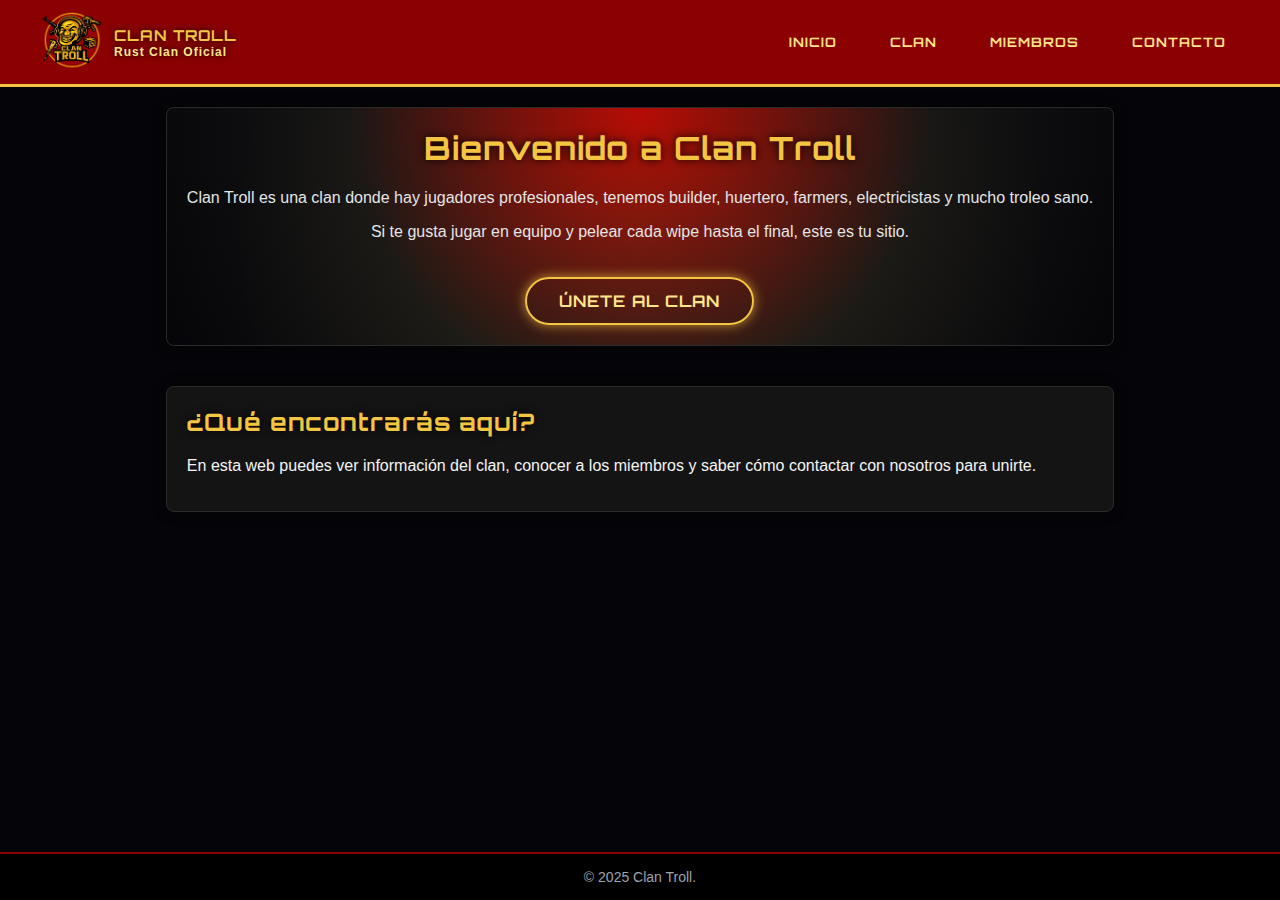
<file: index.html>
<!DOCTYPE html>
<html lang="es">
<head>
  <meta charset="UTF-8">
  <title>Clan Troll - Inicio</title>
  <meta name="viewport" content="width=device-width, initial-scale=1.0">

  <!-- Meta descripción -->
  <meta name="description" content="Clan Troll, clan de Rust centrado en PVP agresivo, raids organizadas y buen ambiente. Entra y descubre cómo unirte al clan.">

  <!-- Google Font Orbitron -->
  <link rel="stylesheet" href="https://fonts.googleapis.com/css2?family=Orbitron:wght@500;700&display=swap">

  <!-- Favicon (genera un favicon.ico con tu logo y ponlo en la carpeta) -->
  <link rel="icon" href="favicon.ico" type="image/x-icon">

  <style>
    body {
      margin:0;
      font-family: Arial, sans-serif;
      background:#050509;
      color:#f5f5f5;
      min-height:100vh;
      display:flex;
      flex-direction:column;
    }
    header {
      background:#8b0000;
      padding:10px 40px;
      display:flex;
      align-items:center;
      justify-content:space-between;
      border-bottom:3px solid #f4c542;
    }
    .logo-box { display:flex; align-items:center; gap:10px; }
    .logo-box img { height:64px; }
    .logo-text {
      font-family:"Orbitron", Arial, sans-serif;
      font-weight:700;
      color:#f4c542;
      text-shadow:0 0 6px #000;
      letter-spacing:1px;
      font-size:15px;
    }
    .logo-text span {
      display:block;
      font-family:Arial, sans-serif;
      font-size:12px;
      color:#ffe48a;
    }
    nav ul { list-style:none; margin:0; padding:0; display:flex; gap:25px; }
    nav a {
      color:#ffe48a; text-decoration:none; padding:10px 14px;
      border-radius:20px; font-weight:bold; text-transform:uppercase;
      font-size:13px; letter-spacing:1px; transition:background 0.2s, transform 0.1s;
      font-family:"Orbitron", Arial, sans-serif;
    }
    nav a:hover { background:#f4c542; color:#000; transform:translateY(-1px); }

    main {
      max-width:1100px; margin:20px auto; padding:0 15px 40px;
      flex:1;
    }
    section {
      margin-bottom:40px; background:#141414; border:1px solid #2b2b2b;
      border-radius:8px; padding:20px; box-shadow:0 0 12px rgba(0,0,0,0.6);
    }
    h1, h2 {
      color:#f4c542; margin-top:0; text-shadow:0 0 8px #000;
      font-family:"Orbitron", Arial, sans-serif;
      letter-spacing:1px;
    }

    .hero {
      text-align:center;
      background:radial-gradient(circle at top, #b30000 0, #141414 55%, #050509 100%);
      position:relative;
      overflow:hidden;
    }
    .hero::before {
      content:"";
      position:absolute;
      width:140%;
      height:140%;
      background:radial-gradient(circle, rgba(244,197,66,0.12) 0, transparent 60%);
      top:-20%;
      left:-20%;
      opacity:0.7;
    }
    .hero p { color:#e5e5e5; position:relative; z-index:1; }
    .hero h1 { position:relative; z-index:1; }

    .btn-neon {
      position:relative;
      z-index:1;
      display:inline-block;
      margin-top:20px;
      padding:12px 32px;
      color:#ffe48a;
      text-decoration:none;
      text-transform:uppercase;
      font-weight:bold;
      letter-spacing:1px;
      border:2px solid #f4c542;
      border-radius:999px;
      box-shadow:0 0 12px rgba(244,197,66,0.7);
      transition:box-shadow 0.2s, transform 0.1s, background 0.2s, color 0.2s;
      font-family:"Orbitron", Arial, sans-serif;
    }
    .btn-neon:hover {
      background:#f4c542;
      color:#000;
      box-shadow:0 0 24px rgba(244,197,66,0.9);
      transform:translateY(-2px);
    }

    footer {
      background:#000; color:#9ca3af; text-align:center;
      padding:15px; font-size:14px; border-top:2px solid #8b0000;
      margin-top:auto;
    }
    @media (max-width:768px) {
      header { flex-direction:column; align-items:flex-start; gap:10px; }
      nav ul { flex-wrap:wrap; }
    }
  </style>
</head>
<body>
  <header>
    <div class="logo-box">
      <img src="logo_2_2_1.jpg" alt="Logo Clan Troll">
      <div class="logo-text">
        CLAN TROLL
        <span>Rust Clan Oficial</span>
      </div>
    </div>
    <nav>
      <ul>
        <li><a href="index.html">INICIO</a></li>
        <li><a href="clan.html">CLAN</a></li>
        <li><a href="miembros.html">MIEMBROS</a></li>
        <li><a href="contacto.html">CONTACTO</a></li>
      </ul>
    </nav>
  </header>

  <main>
    <section class="hero">
      <h1>Bienvenido a Clan Troll</h1>
      <p>Clan Troll es una clan donde hay jugadores profesionales, tenemos builder, huertero, farmers, electricistas y  mucho troleo sano.</p>
      <p>Si te gusta jugar en equipo y pelear cada wipe hasta el final, este es tu sitio.</p>
      <a href="contacto.html" class="btn-neon">Únete al clan</a>
    </section>

    <section>
      <h2>¿Qué encontrarás aquí?</h2>
      <p>En esta web puedes ver información del clan, conocer a los miembros y saber cómo contactar con nosotros para unirte.</p>
    </section>
  </main>

  <footer>
    © 2025 Clan Troll.
  </footer>
</body>
</html>
</file>
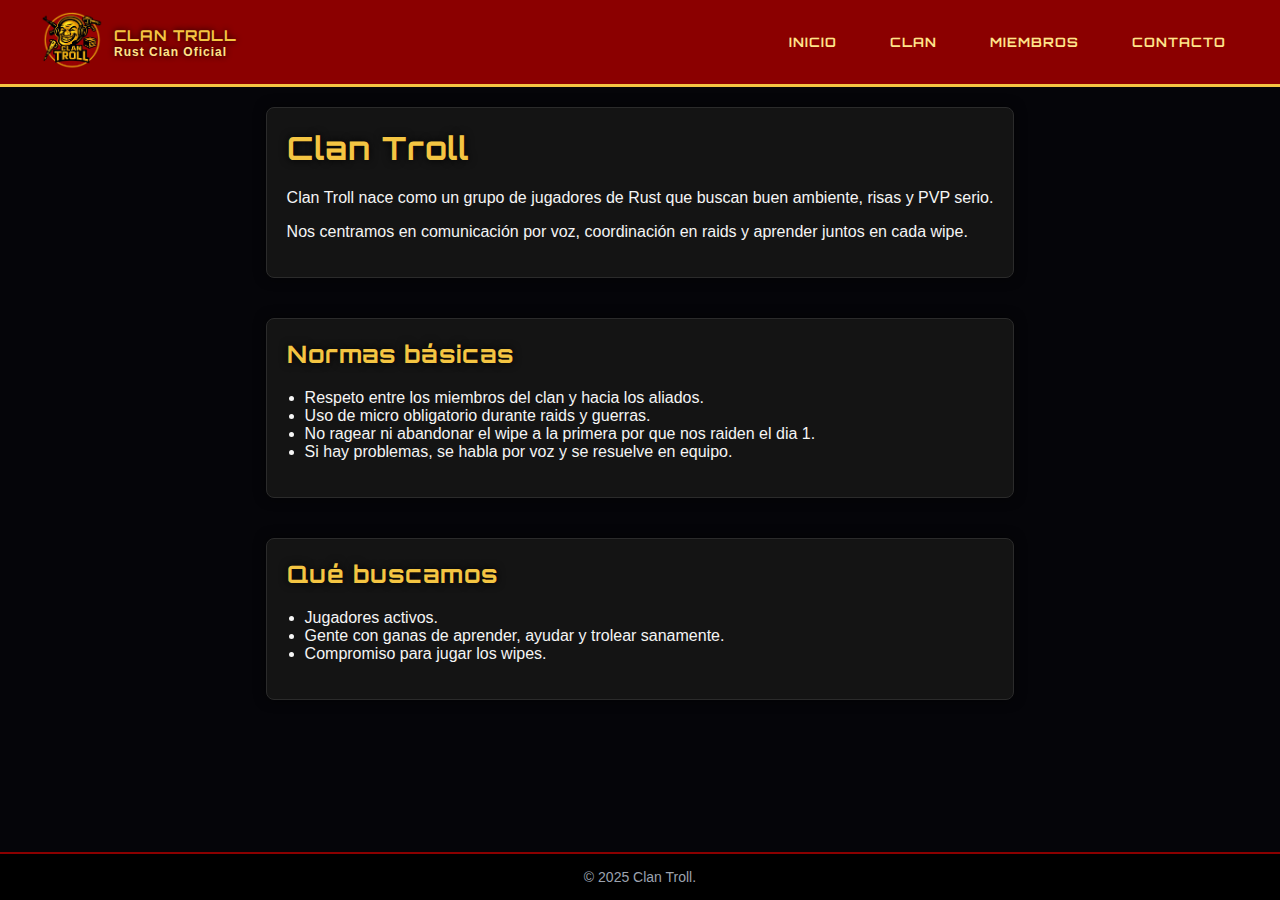
<file: clan.html>
<!DOCTYPE html>
<html lang="es">
<head>
  <meta charset="UTF-8">
  <title>Clan Troll - Clan</title>
  <meta name="viewport" content="width=device-width, initial-scale=1.0">

  <meta name="description" content="Información sobre Clan Troll: normas, estilo de juego y lo que buscamos en nuevos miembros para Rust.">
  <link rel="stylesheet" href="https://fonts.googleapis.com/css2?family=Orbitron:wght@500;700&display=swap">
  <link rel="icon" href="favicon.ico" type="image/x-icon">

  <style>
    body {
      margin:0;
      font-family: Arial, sans-serif;
      background:#050509;
      color:#f5f5f5;
      min-height:100vh;
      display:flex;
      flex-direction:column;
    }
    header {
      background:#8b0000; padding:10px 40px;
      display:flex; align-items:center; justify-content:space-between;
      border-bottom:3px solid #f4c542;
    }
    .logo-box { display:flex; align-items:center; gap:10px; }
    .logo-box img { height:64px; }
    .logo-text {
      font-family:"Orbitron", Arial, sans-serif;
      font-weight:700;
      color:#f4c542;
      text-shadow:0 0 6px #000;
      letter-spacing:1px;
      font-size:15px;
    }
    .logo-text span {
      display:block; font-family:Arial, sans-serif;
      font-size:12px; color:#ffe48a;
    }
    nav ul { list-style:none; margin:0; padding:0; display:flex; gap:25px; }
    nav a {
      color:#ffe48a; text-decoration:none; padding:10px 14px;
      border-radius:20px; font-weight:bold; text-transform:uppercase;
      font-size:13px; letter-spacing:1px; transition:background 0.2s, transform 0.1s;
      font-family:"Orbitron", Arial, sans-serif;
    }
    nav a:hover { background:#f4c542; color:#000; transform:translateY(-1px); }
    main {
      max-width:1100px; margin:20px auto; padding:0 15px 40px;
      flex:1;
    }
    section {
      margin-bottom:40px; background:#141414; border:1px solid #2b2b2b;
      border-radius:8px; padding:20px; box-shadow:0 0 12px rgba(0,0,0,0.6);
    }
    h1, h2 {
      color:#f4c542; margin-top:0; text-shadow:0 0 8px #000;
      font-family:"Orbitron", Arial, sans-serif;
      letter-spacing:1px;
    }
    ul { padding-left:18px; }
    footer {
      background:#000; color:#9ca3af; text-align:center;
      padding:15px; font-size:14px; border-top:2px solid #8b0000;
      margin-top:auto;
    }
    @media (max-width:768px) {
      header { flex-direction:column; align-items:flex-start; gap:10px; }
      nav ul { flex-wrap:wrap; }
    }
  </style>
</head>
<body>
  <header>
    <div class="logo-box">
      <img src="logo_2_2_1.jpg" alt="Logo Clan Troll">
      <div class="logo-text">
        CLAN TROLL
        <span>Rust Clan Oficial</span>
      </div>
    </div>
    <nav>
      <ul>
        <li><a href="index.html">INICIO</a></li>
        <li><a href="clan.html">CLAN</a></li>
        <li><a href="miembros.html">MIEMBROS</a></li>
        <li><a href="contacto.html">CONTACTO</a></li>
      </ul>
    </nav>
  </header>

  <main>
    <section>
      <h1>Clan Troll</h1>
      <p>Clan Troll nace como un grupo de jugadores de Rust que buscan buen ambiente, risas y PVP serio.</p>
      <p>Nos centramos en comunicación por voz, coordinación en raids y aprender juntos en cada wipe.</p>
    </section>

    <section>
      <h2>Normas básicas</h2>
      <ul>
        <li>Respeto entre los miembros del clan y hacia los aliados.</li>
        <li>Uso de micro obligatorio durante raids y guerras.</li>
        <li>No ragear ni abandonar el wipe a la primera por que nos raiden el dia 1.</li>
        <li>Si hay problemas, se habla por voz y se resuelve en equipo.</li>
      </ul>
    </section>

    <section>
      <h2>Qué buscamos</h2>
      <ul>
        <li>Jugadores activos.</li>
        <li>Gente con ganas de aprender, ayudar y trolear sanamente.</li>
        <li>Compromiso para jugar los wipes.</li>
      </ul>
    </section>
  </main>

  <footer>
    © 2025 Clan Troll.
  </footer>
</body>
</html>
</file>
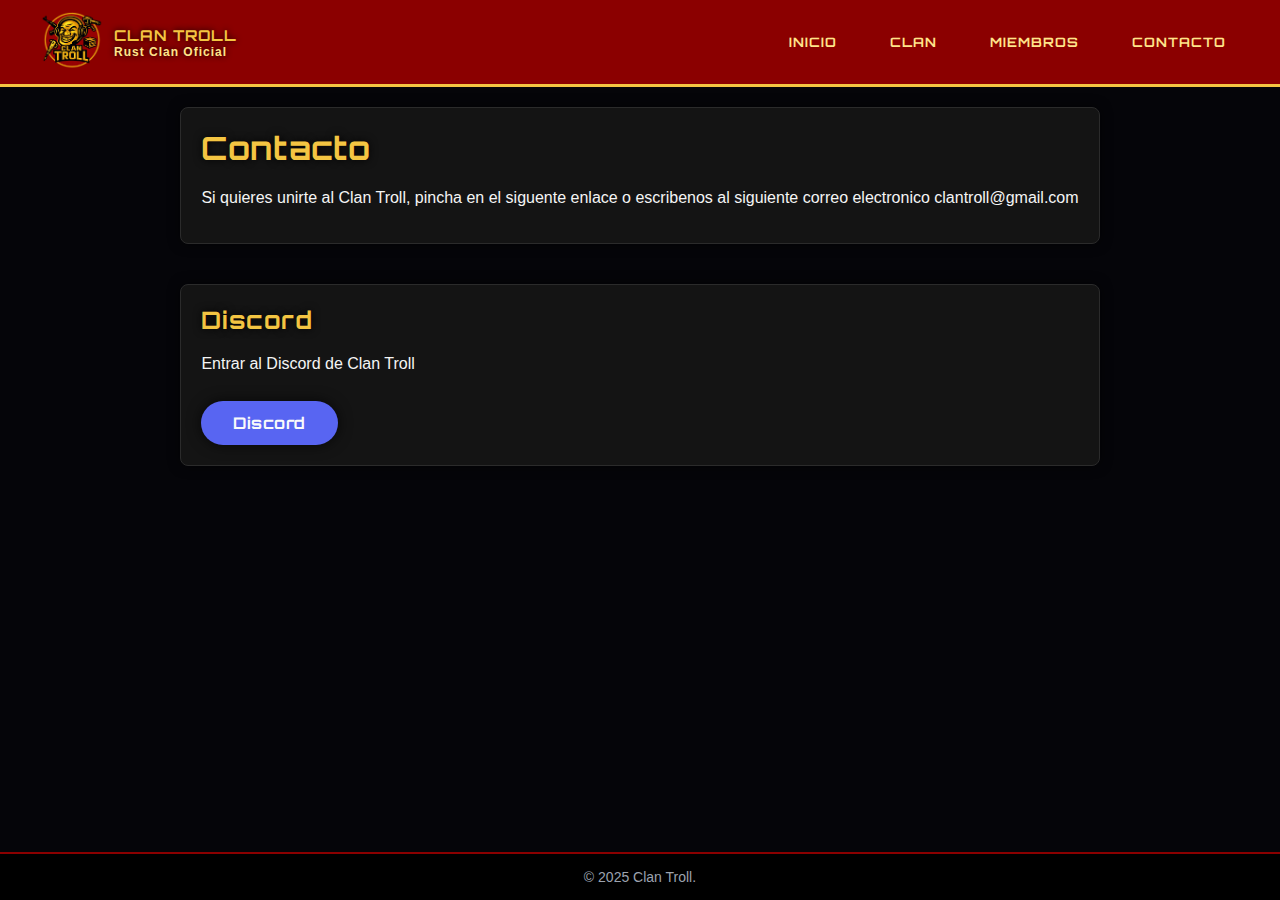
<file: contacto.html>
<!DOCTYPE html>
<html lang="es">
<head>
  <meta charset="UTF-8">
  <title>Clan Troll - Contacto</title>
  <meta name="viewport" content="width=device-width, initial-scale=1.0">

  <meta name="description" content="Contacto de Clan Troll: entra al Discord oficial para unirte al clan.">
  <link rel="stylesheet" href="https://fonts.googleapis.com/css2?family=Orbitron:wght@500;700&display=swap">
  <link rel="icon" href="favicon.ico" type="image/x-icon">

  <style>
    body {
      margin:0;
      font-family: Arial, sans-serif;
      background:#050509;
      color:#f5f5f5;
      min-height:100vh;
      display:flex;
      flex-direction:column;
    }
    header {
      background:#8b0000; padding:10px 40px;
      display:flex; align-items:center; justify-content:space-between;
      border-bottom:3px solid #f4c542;
    }
    .logo-box { display:flex; align-items:center; gap:10px; }
    .logo-box img { height:64px; }
    .logo-text {
      font-family:"Orbitron", Arial, sans-serif;
      font-weight:700;
      color:#f4c542;
      text-shadow:0 0 6px #000;
      letter-spacing:1px;
      font-size:15px;
    }
    .logo-text span {
      display:block; font-family:Arial, sans-serif;
      font-size:12px; color:#ffe48a;
    }
    nav ul { list-style:none; margin:0; padding:0; display:flex; gap:25px; }
    nav a {
      color:#ffe48a; text-decoration:none; padding:10px 14px;
      border-radius:20px; font-weight:bold; text-transform:uppercase;
      font-size:13px; letter-spacing:1px; transition:background 0.2s, transform 0.1s;
      font-family:"Orbitron", Arial, sans-serif;
    }
    nav a:hover { background:#f4c542; color:#000; transform:translateY(-1px); }

    main {
      max-width:1100px; margin:20px auto; padding:0 15px 40px;
      flex:1;
    }
    section {
      margin-bottom:40px; background:#141414; border:1px solid #2b2b2b;
      border-radius:8px; padding:20px; box-shadow:0 0 12px rgba(0,0,0,0.6);
    }
    h1, h2 {
      color:#f4c542; margin-top:0; text-shadow:0 0 8px #000;
      font-family:"Orbitron", Arial, sans-serif;
      letter-spacing:1px;
    }

    .discord-btn {
      display:inline-block;
      margin-top:12px;
      padding:12px 32px;
      background:#5865f2;
      color:#f9fafb;
      text-decoration:none;
      font-weight:bold;
      border-radius:999px;
      box-shadow:0 0 14px rgba(0,0,0,0.7);
      letter-spacing:0.5px;
      transition:background 0.2s, transform 0.1s, box-shadow 0.2s;
      font-family:"Orbitron", Arial, sans-serif;
    }
    .discord-btn:hover {
      background:#4752c4;
      transform:translateY(-2px);
      box-shadow:0 0 20px rgba(88,101,242,0.9);
    }

    footer {
      background:#000; color:#9ca3af; text-align:center;
      padding:15px; font-size:14px; border-top:2px solid #8b0000;
      margin-top:auto;
    }
    @media (max-width:768px) {
      header { flex-direction:column; align-items:flex-start; gap:10px; }
      nav ul { flex-wrap:wrap; }
    }
  </style>
</head>
<body>
  <header>
    <div class="logo-box">
      <img src="logo_2_2_1.jpg" alt="Logo Clan Troll">
      <div class="logo-text">
        CLAN TROLL
        <span>Rust Clan Oficial</span>
      </div>
    </div>
    <nav>
      <ul>
        <li><a href="index.html">INICIO</a></li>
        <li><a href="clan.html">CLAN</a></li>
        <li><a href="miembros.html">MIEMBROS</a></li>
        <li><a href="contacto.html">CONTACTO</a></li>
      </ul>
    </nav>
  </header>

  <main>
    <section>
      <h1>Contacto</h1>
      <p>Si quieres unirte al Clan Troll, pincha en el siguente enlace o escribenos al siguiente correo electronico clantroll@gmail.com</p>
    </section>

    <section>
      <h2>Discord</h2>
      <p>Entrar al Discord de Clan Troll</p>

      <a href="https://discord.gg/thkSnk5QDT" class="discord-btn" target="_blank">
        Discord
      </a>
    </section>
  </main>

  <footer>
    © 2025 Clan Troll.
  </footer>
</body>
</html>
</file>
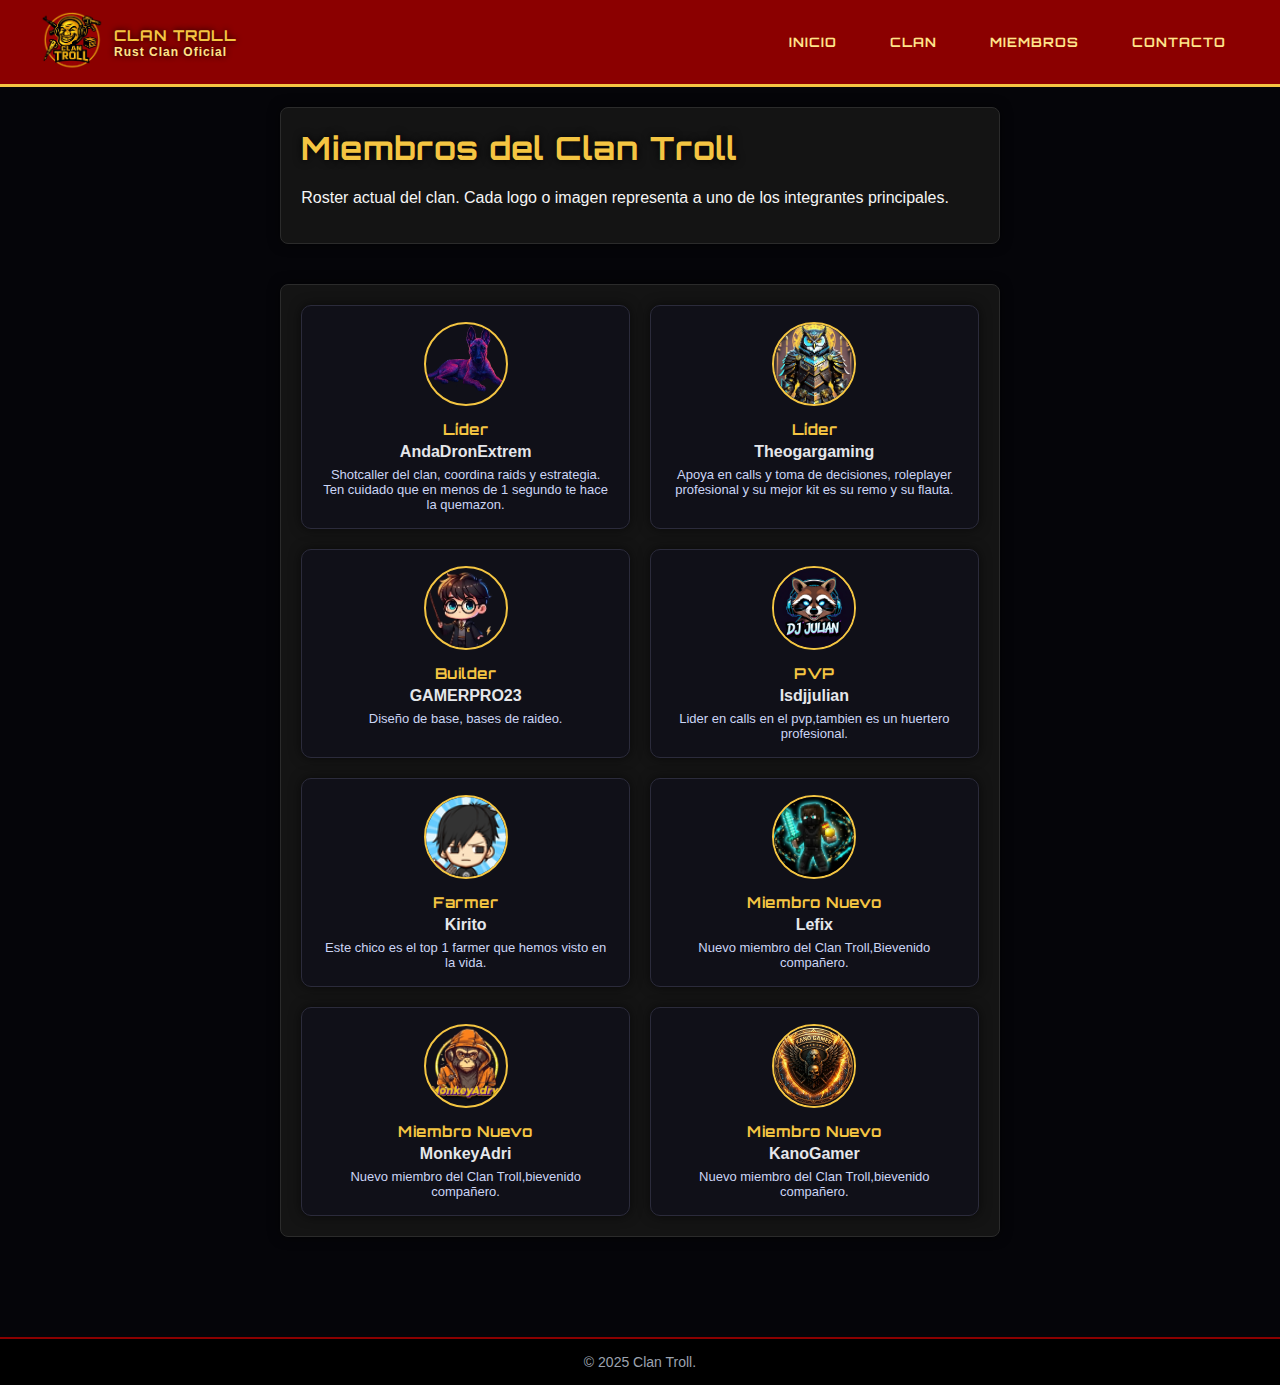
<file: miembros.html>
<!DOCTYPE html>
<html lang="es">
<head>
  <meta charset="UTF-8">
  <title>Clan Troll Miembros</title>
  <meta name="viewport" content="width=device-width, initial-scale=1.0">

  <meta name="description" content="Miembros de Clan Troll: AndaDronExtrem, Theogargaming, GAMERPRO23 y DjFake, roster principal del clan de Rust.">
  <link rel="stylesheet" href="https://fonts.googleapis.com/css2?family=Orbitron:wght@500;700&display=swap">
  <link rel="icon" href="favicon.ico" type="image/x-icon">

  <style>
    body {
      margin:0;
      font-family: Arial, sans-serif;
      background:#050509;
      color:#f5f5f5;
      min-height:100vh;
      display:flex;
      flex-direction:column;
    }
    header {
      background:#8b0000; padding:10px 40px;
      display:flex; align-items:center; justify-content:space-between;
      border-bottom:3px solid #f4c542;
    }
    .logo-box { display:flex; align-items:center; gap:10px; }
    .logo-box img { height:64px; }
    .logo-text {
      font-family:"Orbitron", Arial, sans-serif;
      font-weight:700;
      color:#f4c542;
      text-shadow:0 0 6px #000;
      letter-spacing:1px;
      font-size:15px;
    }
    .logo-text span {
      display:block; font-family:Arial, sans-serif;
      font-size:12px; color:#ffe48a;
    }
    nav ul { list-style:none; margin:0; padding:0; display:flex; gap:25px; }
    nav a {
      color:#ffe48a; text-decoration:none; padding:10px 14px;
      border-radius:20px; font-weight:bold; text-transform:uppercase;
      font-size:13px; letter-spacing:1px; transition:background 0.2s, transform 0.1s;
      font-family:"Orbitron", Arial, sans-serif;
    }
    nav a:hover { background:#f4c542; color:#000; transform:translateY(-1px); }

    main {
      max-width:1100px; margin:20px auto; padding:0 15px 40px;
      flex:1;
    }
    section {
      margin-bottom:40px; background:#141414; border:1px solid #2b2b2b;
      border-radius:8px; padding:20px; box-shadow:0 0 12px rgba(0,0,0,0.6);
    }
    h1 {
      color:#f4c542; margin-top:0; text-shadow:0 0 8px #000;
      font-family:"Orbitron", Arial, sans-serif;
      letter-spacing:1px;
    }

    /* Tarjetas de miembros */
    .miembros-grid {
      display:grid;
      grid-template-columns:repeat(auto-fit, minmax(220px, 1fr));
      gap:20px;
    }

    .miembro-card {
      background:#101018;
      border:1px solid #2b2b3b;
      border-radius:10px;
      padding:16px 18px;
      box-shadow:0 0 12px rgba(0,0,0,0.6);
      transition:transform 0.1s, box-shadow 0.2s, border-color 0.2s;
      text-align:center;
    }

    .miembro-card:hover {
      transform:translateY(-3px);
      box-shadow:0 0 18px rgba(244,197,66,0.6);
      border-color:#f4c542;
    }

    .miembro-avatar {
      width:80px;
      height:80px;
      border-radius:50%;
      object-fit:cover;
      border:2px solid #f4c542;
      margin-bottom:10px;
    }

    .miembro-card h3 {
      margin:0 0 4px;
      font-size:15px;
      color:#f4c542;
      font-family:"Orbitron", Arial, sans-serif;
      letter-spacing:0.5px;
    }

    .miembro-card .nick {
      margin:0 0 6px;
      font-weight:bold;
      color:#e5e7eb;
    }

    .miembro-card .detalle {
      margin:0;
      font-size:13px;
      color:#cbd5f5;
    }

    footer {
      background:#000; color:#9ca3af; text-align:center;
      padding:15px; font-size:14px; border-top:2px solid #8b0000;
      margin-top:auto;
    }
    @media (max-width:768px) {
      header { flex-direction:column; align-items:flex-start; gap:10px; }
      nav ul { flex-wrap:wrap; }
    }
  </style>
</head>
<body>
  <header>
    <div class="logo-box">
      <img src="logo_2_2_1.jpg" alt="Logo Clan Troll">
      <div class="logo-text">
        CLAN TROLL
        <span>Rust Clan Oficial</span>
      </div>
    </div>
    <nav>
      <ul>
        <li><a href="index.html">INICIO</a></li>
        <li><a href="clan.html">CLAN</a></li>
        <li><a href="miembros.html">MIEMBROS</a></li>
        <li><a href="contacto.html">CONTACTO</a></li>
      </ul>
    </nav>
  </header>

  <main>
    <section>
      <h1>Miembros del Clan Troll</h1>
      <p>Roster actual del clan. Cada logo o imagen representa a uno de los integrantes principales.</p>
    </section>

    <section class="miembros-grid">
      <div class="miembro-card">
        <img src="andadronextrem.jpg" alt="AndaDronExtrem" class="miembro-avatar">
        <h3>Líder</h3>
        <p class="nick">AndaDronExtrem</p>
        <p class="detalle">Shotcaller del clan, coordina raids y estrategia. Ten cuidado que en menos de 1 segundo te hace la quemazon.</p>
      </div>

      <div class="miembro-card">
        <img src="theogargaming.jpg" alt="Theogargaming" class="miembro-avatar">
        <h3>Líder</h3>
        <p class="nick">Theogargaming</p>
        <p class="detalle">Apoya en calls y toma de decisiones, roleplayer profesional y su mejor kit es su remo y su flauta.</p>
      </div>

      <div class="miembro-card">
        <img src="gamerpro23.jpg" alt="GAMERPRO23" class="miembro-avatar">
        <h3>Builder</h3>
        <p class="nick">GAMERPRO23</p>
        <p class="detalle">Diseño de base, bases de raideo.</p>
      </div>

      <div class="miembro-card">
        <img src="djfake.jpg" alt="DjFake" class="miembro-avatar">
        <h3>PVP</h3>
        <p class="nick">Isdjjulian</p>
        <p class="detalle">Lider en calls en el pvp,tambien es un huertero profesional.</p>
      </div>

      <div class="miembro-card">
      <img src="kirito.jpg" alt="Kirito" class="miembro-avatar">
        <h3>Farmer</h3>
        <p class="nick">Kirito</p>
        <p class="detalle">Este chico es el top 1 farmer que hemos visto en la vida.</p>
      </div>

      <div class="miembro-card">
        <img src="Lefix.jpg" alt="Lefix" class="miembro-avatar">
        <h3>Miembro Nuevo</h3>
        <p class="nick">Lefix</p>
        <p class="detalle">Nuevo miembro del Clan Troll,Bievenido compañero.</p>
      </div>
      <div class="miembro-card">
      <img src="monkeyadri.jpg" alt="Lefix" class="miembro-avatar">
        <h3>Miembro Nuevo</h3>
        <p class="nick">MonkeyAdri</p>
        <p class="detalle">Nuevo miembro del Clan Troll,bievenido compañero.</p>
      </div>
      <div class="miembro-card">
        <img src="KanoGamer.jpg" alt="KanoGamer" class="miembro-avatar">
        <h3>Miembro Nuevo</h3>
        <p class="nick">KanoGamer</p>
        <p class="detalle">Nuevo miembro del Clan Troll,bievenido compañero.</p>
      </div>
    </section>
  </main>

  <footer>
    © 2025 Clan Troll.
  </footer>
</body>
</html>
</file>
